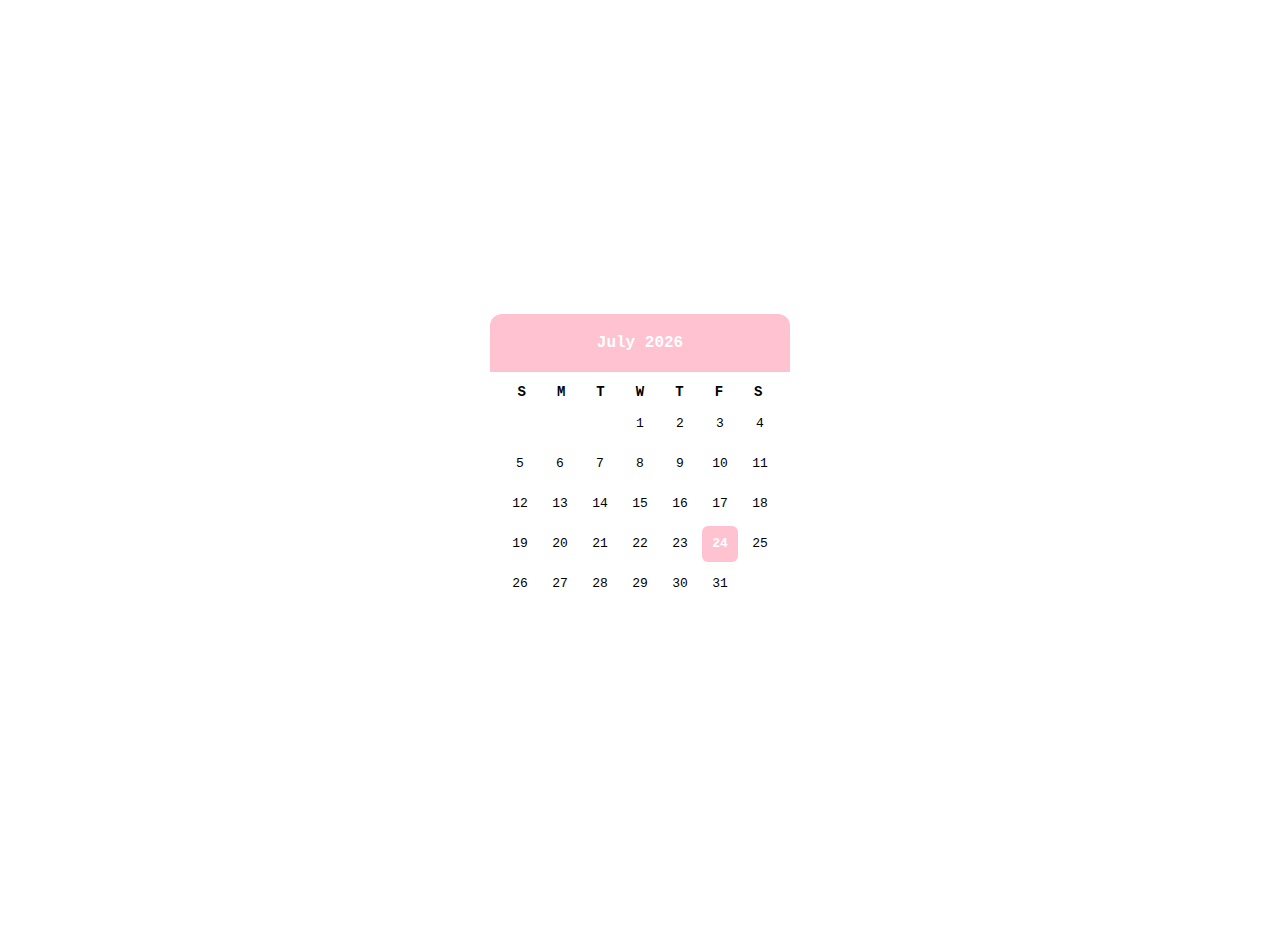
<file: calendar.html>
<!DOCTYPE html>
<head>
    <meta charset="UTF-8">
    <title>Calendar Widget</title>
    <link rel="stylesheet" href="css/style.css">
</head>
<body>
    <section class="widget" id="calendar-widget">
        <div class="calendar">
            <div class="calendar-header" id="calendar-month"></div>
            <div class="calendar-box">
                <div class="calendar-weekdays" id="calendar-weekdays"></div>
                <div class="calendar-grid" id="calendar-grid"></div>
            </div>
        </div>
    </section>
    <script src="widgets/calendar.js"></script>
</body>
</html>
</file>
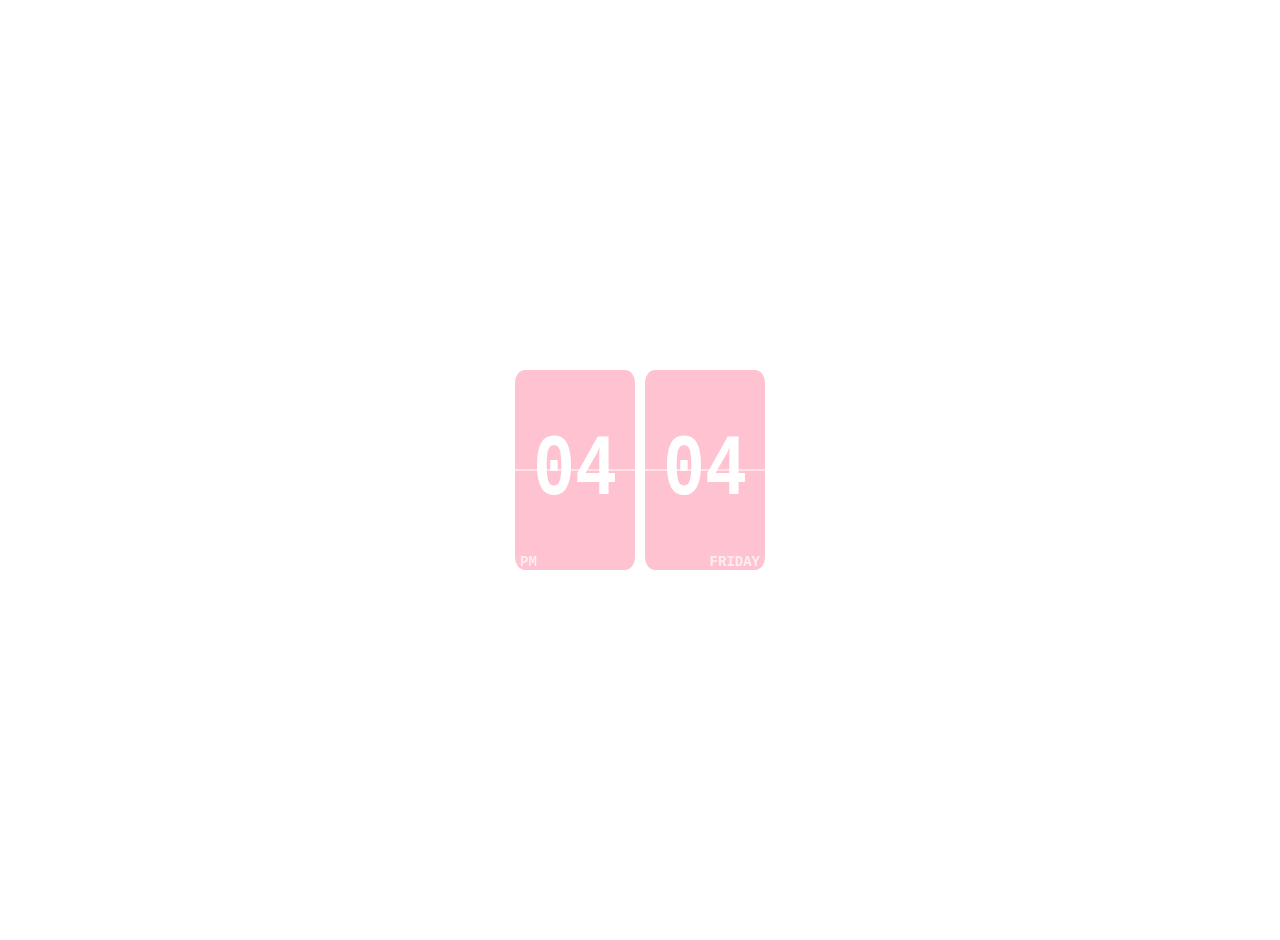
<file: clock.html>
<!DOCTYPE html>
<html lang="en">
    <head>
        <meta charset="UTF-8">
        <title>Clock Widget</title>
        <link rel="stylesheet" href="css/style.css">
    </head>
    <body>
        <section class="widget" id="clock-widget">
            <div class="flip-clock-container">
                <div class="flip-unit">
                    <div class="flip-card" id="hour-card"></div>
                    <div class="corner bottom-left" id="ampm"></div>
                    <div class="flip-line"></div>
                </div>

                <div class="flip-unit">
                    <div class="flip-card" id="minute-card"></div>
                    <div class="corner bottom-right" id="day"></div>
                    <div class="flip-line"></div>
                </div>
            </div>
        </section>
        <script src="widgets/clock.js"></script>
    </body>
</html>
</file>
<file: css/style.css>
.calendar {
    background: transparent;
    color: black;
    padding: 0 0 12px 0;
    border-radius: 12px;
    width: 300px;
    height: 300px;
    font-family: monospace;
}
.calendar-box {
    padding: 12px;
}
.calendar-header {
    background: #ffc2d1;
    color: white;
    text-align: center;
    font-weight: bold;
    font-size: 16px;
    padding: 20px 0;
    margin-bottom: 0 -12px 8px -12px;
    border-top-left-radius: 12px;
    border-top-right-radius: 12px;
}
.calendar-weekdays {
    display: grid;
    grid-template-columns: repeat(7, 1fr);
    text-align: center;
    font-weight: bold;
    margin-bottom: 6px;
    font-size: 14px;
}
.calendar-weedays div {
    padding: 4px 0;
}
.calendar-grid {
    display: grid;
    grid-template-columns: repeat(7, 1fr);
    gap: 4px;
    text-align: center;
}
.calendar-grid div {
    padding: 6px 0;
    height: 24px;
    line-height: 24px;
    border-radius: 6px;
}
.calendar-grid .today {
    background: #ffc2d1;
    color: white;
    font-weight: bold;
}

.hidden {
    display: none;
}

body {
    margin: 0;
    height: 100vh;
    display: flex;
    flex-direction: column;
    padding: 20px;
    justify-content: center;
    align-items: center;
    background: transparent;
    font-family: monospace;
}
h1 {
    margin-bottom: 20px;
}
.widget-hub {
    display: flex;
    flex-wrap: wrap;
    gap: 40px;
    justify-content: center;
}
.widget-card {
    background: white;
    border-radius: 12px;
    padding: 20px;
    box-shadow: 0 4px 12px rgba(0,0,0,0.1);
    width: 320px;
    display: flex;
    flex-direction: column;
    align-items: center;
    height: 420px;
}
.widget-preview {
    flex-grow: 1;
    display: flex;
    justify-content: center;
    align-items: center;
}
.calendar-preview-wrapper {
    display: flex;
    gap: 10px;
}
.clock-preview-wrapper {
    display: flex;
    gap: 10px;
}
.widget-card h2 {
    margin-bottom: 30px;
}
.widget-card button {
    margin-top: auto;
    padding: 8px 16px;
    font-size: 14px;
    font-weight: bold;
    border: none;
    border-radius: 6px;
    background: #ffc2d1;
    color: white;
    cursor: pointer;
}
.widget-card button:hover {
    background: #ff99b3;
}
.flip-clock-container {
    display: flex;
    gap: 10px;
}
.flip-unit {
    position: relative;
    width: 120px;
    height: 160px;
    perspective: 1000px;
}
.flip-card {
    position: absolute;
    width: 100%;
    height: 100%;
    background: #ffc2d1;
    color: white;
    font-size: 70px;
    font-weight: bold;
    display: flex;
    justify-content: center;
    align-items: center;
    border-radius: 10px;
    backface-visibility: hidden;
    transform-style: preserve-3d;
    transform: scaleY(1.25);
}
.flip-top {
    transform-origin: bottom;
    transform: rotateX(0deg);
    transition: transform 0.5s ease-in-out;
}
.flip-bottom {
    transform-origin: top;
    transform: rotateX(90deg);
    transition: transform 0.5s ease-in-out;
}
.flip-line {
    position: absolute;
    top: 50%;
    left: 0;
    width: 100%;
    height: 2px;
    background: white;
    pointer-events: none;
    transform: translateY(-50%);
    opacity: 0.5;
}
.corner {
    position: absolute;
    font-size: 14px;
    color: white;
    opacity: 0.7;
    pointer-events: none;
    font-weight: 900;
}
.bottom-left {
    bottom: -20px;
    left: 5px;
}
.bottom-right {
    bottom: -20px;
    right: 5px;
}
</file>
